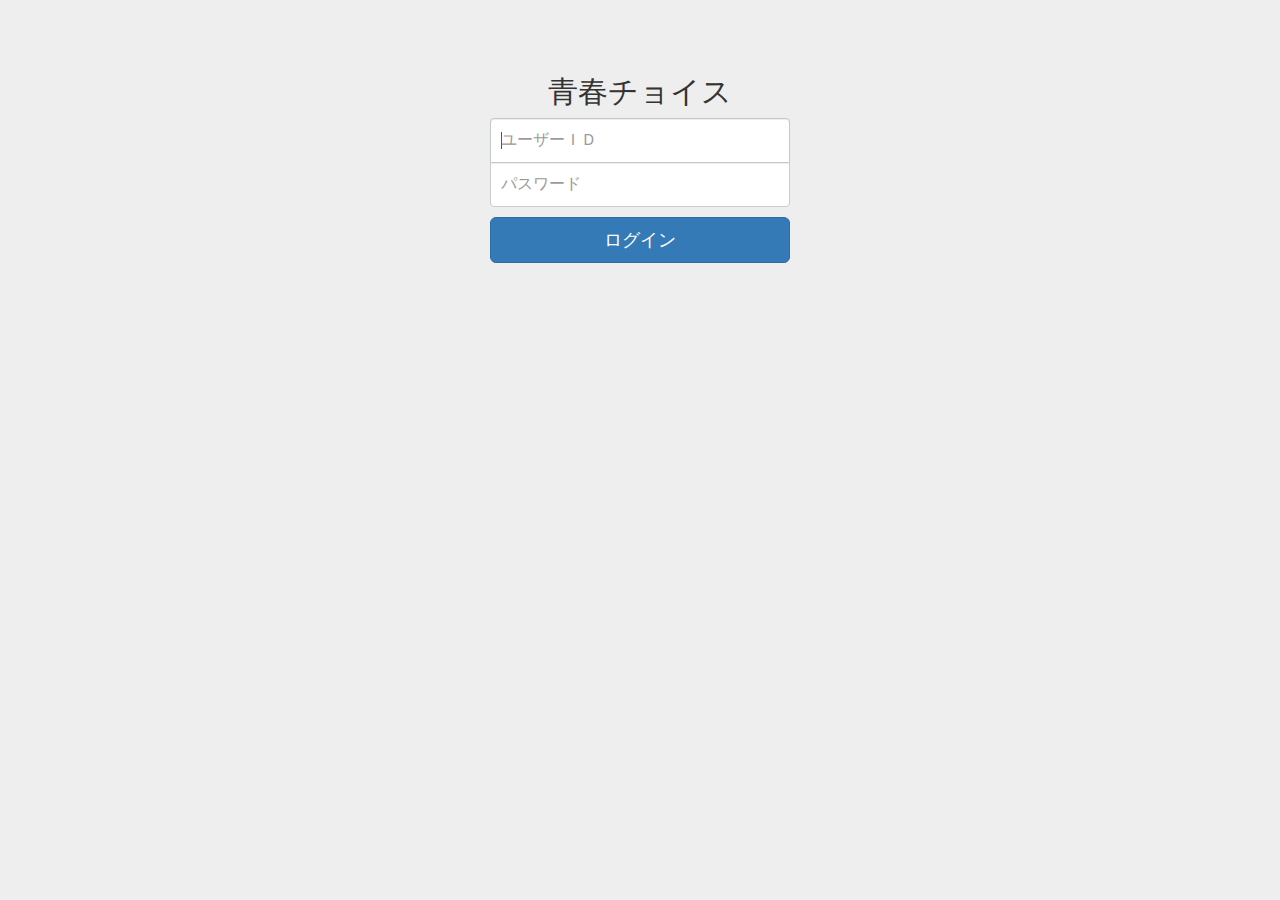
<file: signin-service/index.html>
<!DOCTYPE html>
<html lang="ja">

<head>
<meta http-equiv="Content-Type" content="text/html; charset=UTF-8">

<script type="text/javascript">
	window.onload = function indxOnload() {
		location.href = "./html/signin.html";
	};
</script>

</head>

<body>
index.html
</body>


</html>
</file>
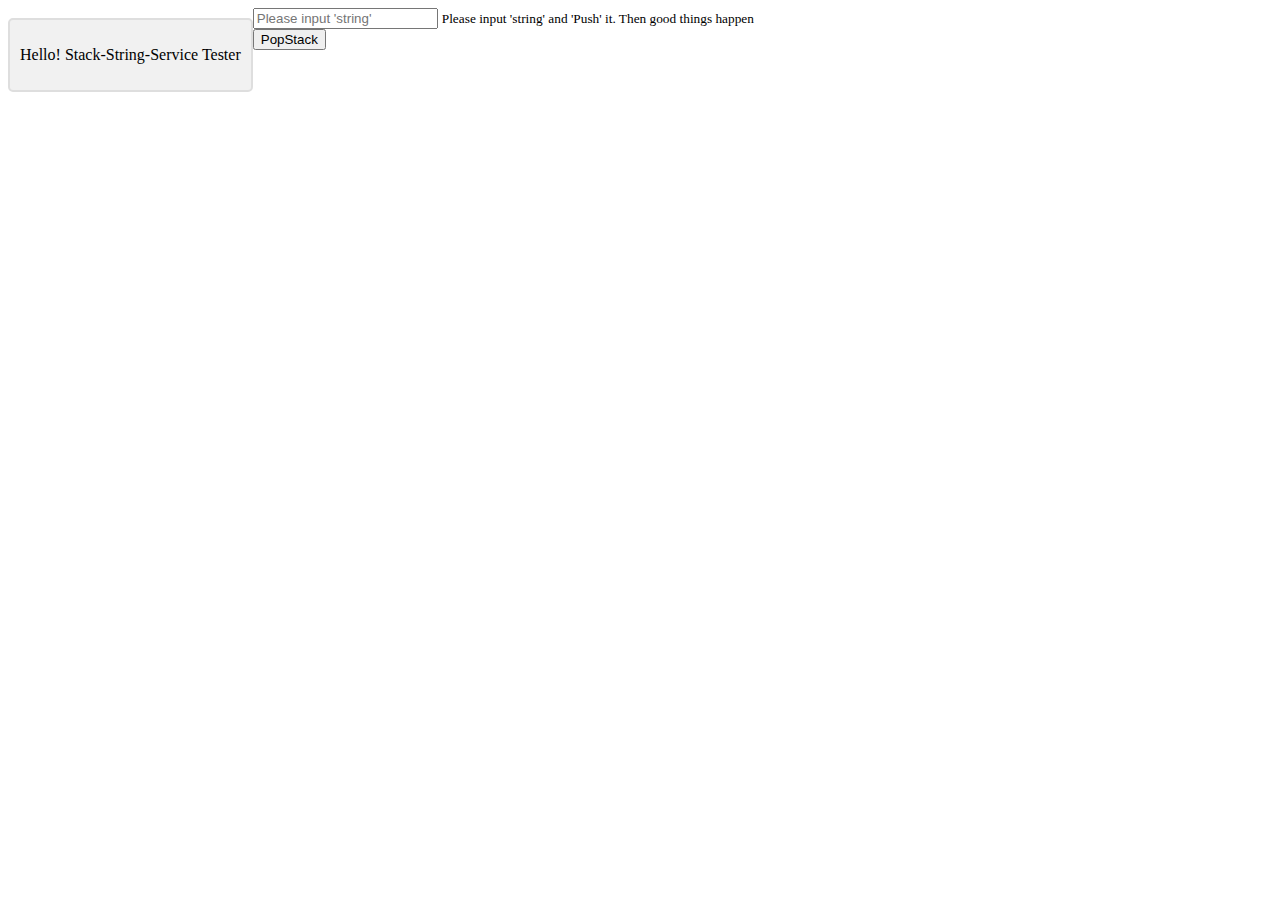
<file: StackStringTester.html>
<html>
<link rel="stylesheet"
	href="https://stackpath.bootstrapcdn.com/bootstrap/4.1.3/css/bootstrap.min.css"
	integrity="sha384-MCw98/SFnGE8fJT3GXwEOngsV7Zt27NXFoaoApmYm81iuXoPkFOJwJ8ERdknLPMO"
	crossorigin="anonymous">
<head>
<meta charset="utf-8">
<title>stack string tester</title>
</head>

<!-- CSS Declaration. -->
<style type="text/css">
/* Chat containers */
.container {
	border: 2px solid #dedede;
	background-color: #f1f1f1;
	border-radius: 5px;
	padding: 10px;
	margin: 10px 0;
	float: left;
}

/* Darker chat container */
.darker {
	border-color: #ccc;
	background-color: #ddd;
	float: right;
}
</style>

<body>
	<div id="testResult">
		<div class="container">
			<p>Hello! Stack-String-Service Tester</p>
		</div>
	</div>

	<div class="form-group">
		<input type="text" class="form-control" id="stringTester1"
			placeholder="Please input 'string'"> <small
			id="stackstringHelp" class="form-text text-muted">Please
			input 'string' and 'Push' it. Then good things happen</small>
	</div>

	<button type="button" class="btn btn-primary btn-block" id="PushPopBtn"
		onclick="onClickBtn()">PopStack</button>


	<!-- JS Declaration. -->
	<script src="https://code.jquery.com/jquery-3.3.1.slim.min.js"
		integrity="sha384-q8i/X+965DzO0rT7abK41JStQIAqVgRVzpbzo5smXKp4YfRvH+8abtTE1Pi6jizo"
		crossorigin="anonymous"></script>
	<script
		src="https://cdnjs.cloudflare.com/ajax/libs/popper.js/1.14.3/umd/popper.min.js"
		integrity="sha384-ZMP7rVo3mIykV+2+9J3UJ46jBk0WLaUAdn689aCwoqbBJiSnjAK/l8WvCWPIPm49"
		crossorigin="anonymous"></script>
	<script
		src="https://stackpath.bootstrapcdn.com/bootstrap/4.1.3/js/bootstrap.min.js"
		integrity="sha384-ChfqqxuZUCnJSK3+MXmPNIyE6ZbWh2IMqE241rYiqJxyMiZ6OW/JmZQ5stwEULTy"
		crossorigin="anonymous"></script>

	<script type="text/javascript">
		$('#stringTester1').change(function buttonValModify() {
			if(document.getElementById("stringTester1").value == "") {
				$('#PushPopBtn').text("PopStack");
			} else {
				$('#PushPopBtn').text("PushStack");
			}
		});

		function pushStack() {
			console.log("-- start pushStack --");
			var head = "<div class=\"container darker\"><p>";
			var str = document.getElementById("stringTester1").value;
			var foot = "</p></div>";
			var appendTex = head + str + foot;
			$('#testResult').append(appendTex);

			var xhr = new XMLHttpRequest();
			var url = "https://stack-string.herokuapp.com/PushStack?string="
					+ encodeURIComponent(str);
			xhr.open("POST", url, true);
			xhr.send("");
		}

		function popStack() {
			console.log("-- start popStack --");
			
			var xhr = new XMLHttpRequest();
			var url = "https://stack-string.herokuapp.com/PopStack"
			xhr.open("GET", url, false);
			xhr.send("");

			console.log(xhr.response);
			var res = (xhr.response).split("'");

			if(res[1] === undefined) {
				//何もしない.
			} else {
				var head = "<div class=\"container\"><p>";
				var str = res[1];
				var foot = "</p></div>";
				var appendTex = head + str + foot;
				$('#testResult').append(appendTex);
			}
		}

		function onClickBtn() {
			var txtFild = document.getElementById("stringTester1");

			var str = txtFild.value;
			if (str == "") {
				popStack();
			} else {
				pushStack();
			}
			console.log(str);
		}
	</script>


</body>

</html>
</file>
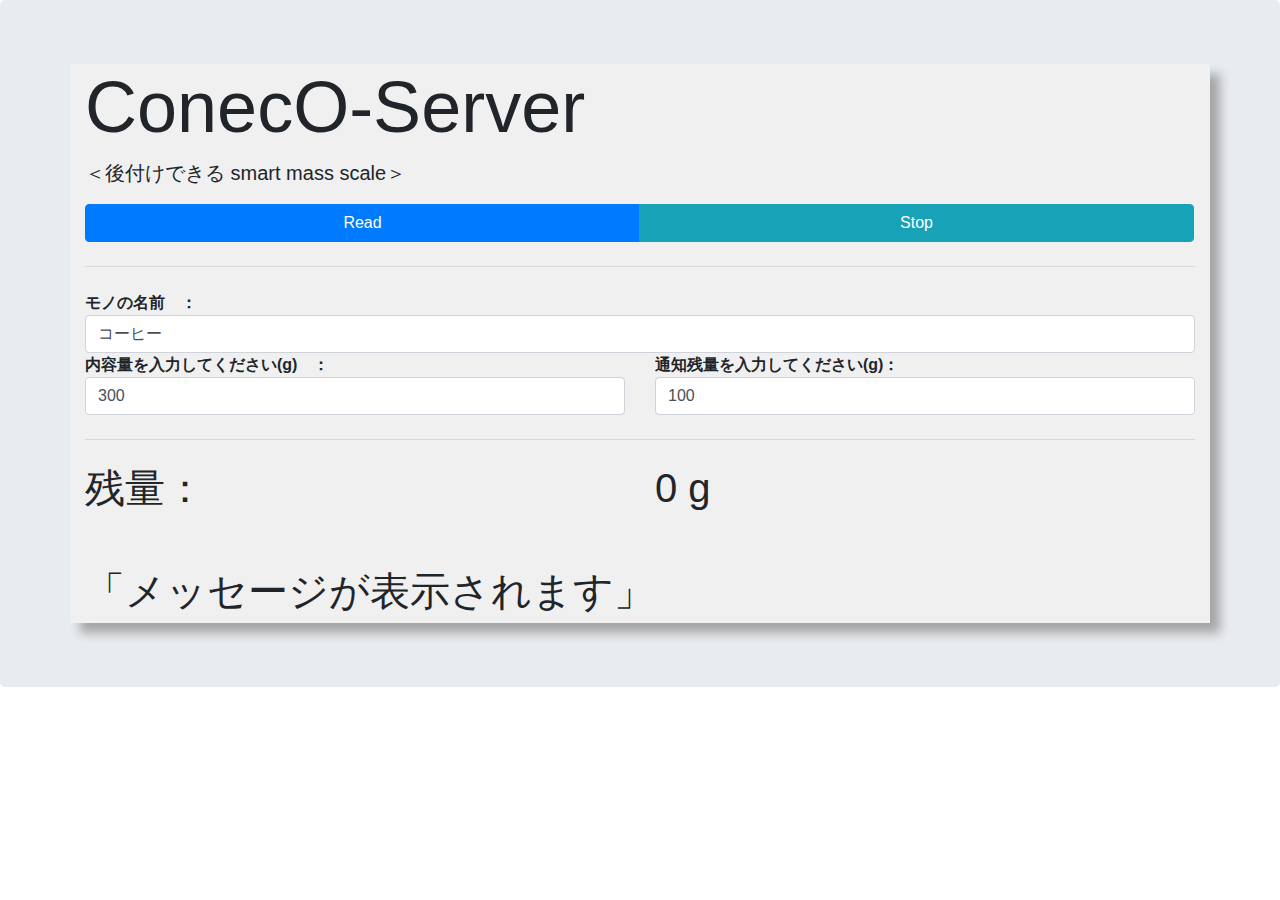
<file: bluejelly/coneco-mass.html>
<!doctype html>
<!--
Copyright 2017 JellyWare Inc. All Rights Reserved.
-->
<html>

<head>
  <meta charset="utf-8">
  <meta http-equiv="X-UA-Compatible" content="IE=edge">
  <meta name="description" content="BlueJelly">
  <meta name="viewport" content="width=640, maximum-scale=1.0, user-scalable=yes">
  <title>ConecO-Server</title>
  <link href="https://fonts.googleapis.com/css?family=Lato:100,300,400,700,900" rel="stylesheet" type="text/css">
  <link rel="stylesheet" href="style.css">
  <link rel="stylesheet" href="https://stackpath.bootstrapcdn.com/bootstrap/4.1.3/css/bootstrap.min.css">
  <script type="text/javascript" src="bluejelly.js"></script>
</head>

<body>
  <div class="jumbotron">
    <div class="container">
      <h2 class="display-3">ConecO-Server</h2>
      <p class="lead">＜後付けできる smart mass scale＞</p>
      <div class="btn-group btn-block">
        <button id="startNotifications" class="btn btn-primary col-md-6 col-sm-6 col-xs-6">Read</button>
        <button id="stopNotifications" class="btn btn-info col-md-6 col-sm-6 col-xs-6">Stop</button>
      </div>
      <!-- <button class="btn" onClick="testApi()">debug</button> -->
      <hr class="my-4">

      <div class="row">
        <div class="col-md-12 col-sm-12 col-xs-12" id="object-scl-field">
          <td align="right"><b> モノの名前　：</b></td>
          <td><input class="form-control" id="object-name-value" type="text" name="object-name" size="100" value="コーヒー"></td>
        </div>
        <div class="col-md-6 col-sm-12 col-xs-12" id="max-scl-field">
          <td align="right"><b> 内容量を入力してください(g)　：</b></td>
          <td><input class="form-control" id="max-scl-value" type="number" name="maximum-scale" size="100" value="300"></td>
        </div>
        <div class="col-md-6 col-sm-12 col-xs-12" id="notif-scl-field">
          <td align="right"><b> 通知残量を入力してください(g)：</b></td>
          <td><input class="form-control" id="notif-scl-value" type="number" name="notification-scale" size="30" value="100"></td>
        </div>
      </div>
      <hr class="my-4">

      <div class="row">
        <div class="col-md-6 col-sm-6 col-xs-12">
          <h1 id="unit"></h1>
        </div>
        <div class="col-md-6 col-sm-6 col-xs-12">
          <h1 id="data_text">0 g</h1>
        </div>
        <div class="col-md-12 col-sm-12 col-xs-12">
          <h2 id="tmp_text">　</h2>
        </div>
        <div class="col-md-12 col-sm-12 col-xs-12">
          <h1 id="status_text"></h1>
        </div>
      </div>

    </div>
  </div>

  <script src="https://stackpath.bootstrapcdn.com/bootstrap/4.1.3/js/bootstrap.min.js"></script>
  <script>
    //--------------------------------------------------
    //Nak Add.
    //--------------------------------------------------
    counter = 0;
    value = 0;

    function testApi() {
      value = 100
      modifyHtmlValue();
    }

    function getObjectNameValue() {
      retValue = document.getElementById("object-name-value").value;
      console.log("object-name-value=" + retValue);
      return retValue;
    }

    function getNotificationScale() {
      retValue = document.getElementById("notif-scl-value").value;
      console.log("notif-scl-value=" + retValue);
      return retValue;
    }

    function getMaximumScale() {
      retValue = document.getElementById("max-scl-value").value;
      console.log("max-scl-value=" + retValue);
      return retValue;
    }

    //--------------------------------------------------
    //Global変数
    //--------------------------------------------------
    //BlueJellyのインスタンス生成
    var ble = new BlueJelly();


    //--------------------------------------------------
    //ロード時の処理
    //--------------------------------------------------
    window.onload = function () {
      document.getElementById('unit').innerHTML = "残量：";
      document.getElementById('status_text').innerHTML = "「メッセージが表示されます」";
      //UUIDの設定
      ble.setUUID("UUID1", "713d0000-503e-4c75-ba94-3148f18d941e", "713d0002-503e-4c75-ba94-3148f18d941e");  //BLEnano SimpleControl rx_uuid
    }


    //--------------------------------------------------
    //Scan後の処理
    //--------------------------------------------------
    ble.onScan = function (deviceName) {
      //document.getElementById('device_name').innerHTML = deviceName;
      //document.getElementById('status').innerHTML = "found device!";
    }


    //--------------------------------------------------
    //ConnectGATT後の処理
    //--------------------------------------------------
    ble.onConnectGATT = function (uuid) {
      console.log('> connected GATT!');

      //document.getElementById('uuid_name').innerHTML = uuid;
      //document.getElementById('status').innerHTML = "connected GATT!";
    }

    //--------------------------------------------------
    //Read後の処理：得られたデータの表示など行う
    //--------------------------------------------------
    ble.onRead = function (data, uuid) {
      updateValue(data);

      //フォーマットに従って値を取得
      if (counter > 100) {
        counter = 0;

        notificationValue = getNotificationScale();
        objectNameValue = getObjectNameValue();
        var xhr = new XMLHttpRequest();
        var url = "https://stack-string.herokuapp.com/PushStack/mass-value?string="
          + encodeURIComponent(value + "," + notificationValue + "," + objectNameValue);
        xhr.open("POST", url, true);
        xhr.send("");

        var xhr2 = new XMLHttpRequest();
        var url2 = "https://stack-string.herokuapp.com/PushStack/mass?string="
          + encodeURIComponent(value + "," + notificationValue + "," + objectNameValue);
        xhr2.open("POST", url2, true);
        xhr2.send("");
      } else {
        counter++;
      }

      modifyHtmlValue();
    }

    //--------------------------------------------------
    //Nak Add.
    //--------------------------------------------------
    function updateValue(data) {
      //TODO 有賀さんメソッドと結合
      value = Math.round(data.getInt16(0) * 0.771 - 126.48);//2Byteの場合のフォーマット

      //コンソールに値を表示
      console.log("value = " + value);
    }

    function modifyHtmlValue() {
      notificationValue = getNotificationScale();

      if (-100 <= value && value < notificationValue) {
        attention = "「通知残量を下回りました。お知らせします。」";
      }
      else if (notificationValue <= value && value <= notificationValue * 1.25) {
        attention = "「そろそろなくなりそうです。」"
      }
      else {
        attention = "「まだ十分残っています」"
      }

      //HTMLに値を表示
      document.getElementById('unit').innerHTML = getObjectNameValue() + "残量：";
      document.getElementById('data_text').innerHTML = Math.round(value) + " g";
      document.getElementById('status_text').innerHTML = attention;
    }

    //--------------------------------------------------
    //Start Notify後の処理
    //--------------------------------------------------
    ble.onStartNotify = function (uuid) {
      console.log('> Start Notify!');

      //document.getElementById('uuid_name').innerHTML = uuid;
      //document.getElementById('status').innerHTML = "測定中...";
    }


    //--------------------------------------------------
    //Stop Notify後の処理
    //--------------------------------------------------
    ble.onStopNotify = function (uuid) {
      console.log('> Stop Notify!');

      //document.getElementById('uuid_name').innerHTML = uuid;
      //document.getElementById('status').innerHTML = "stopped Notify";
    }


    //-------------------------------------------------
    //ボタンが押された時のイベント登録
    //--------------------------------------------------
    document.getElementById('startNotifications').addEventListener('click', function () {
      ble.startNotify('UUID1');
    });

    document.getElementById('stopNotifications').addEventListener('click', function () {
      ble.stopNotify('UUID1');
    });


  </script>
</body>

</html>
</file>
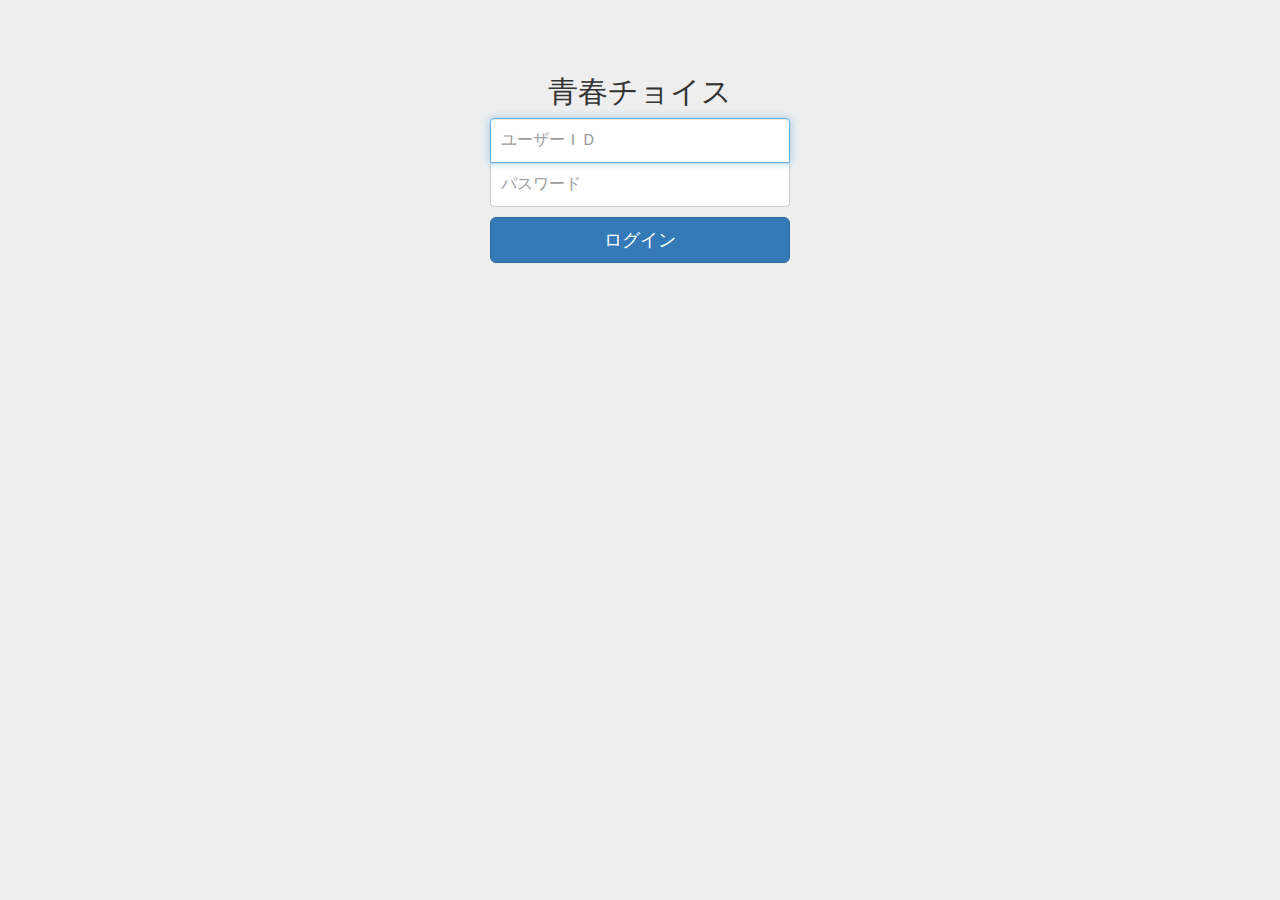
<file: signin-service/html/signin.html>
<!DOCTYPE html>
<html lang="ja">

<head>
<meta http-equiv="Content-Type" content="text/html; charset=UTF-8">

<link rel="icon" href="../img/favicon.png" sizes="16x16" type="image/png">
<title>青春ﾁｮｲｽ</title>

<!-- Bootstrap core CSS Link -->
<link href="../css/bootstrap.min.css" rel="stylesheet">

<!-- SigninTemplate css Link. -->
<link href="../css/signin.css" rel="stylesheet">

<!-- SigninTemplate css Link. -->
<link href="../css/common.css" rel="stylesheet">

</head>

<body>

	<div class="container">
		<form class="form-signin" id="formSignin" onSubmit="return pressLoginButton();">
			<h2 class="form-signin-heading">青春チョイス</h2>
			<label for="inputUserId" class="sr-only">UserId</label>
			<input type="userid" id="inputUserId" class="form-control" placeholder="ユーザーＩＤ" required="" autofocus="">
			<label for="inputPassword" class="sr-only">Password</label> 
			<input type="password" id="inputPassword" class="form-control" placeholder="パスワード" required="">
			<button class="btn btn-lg btn-primary btn-block" type="submit">ログイン</button>
		</form>
	</div>

	<script type="text/javascript">
		function pressLoginButton() {
			var useridValue = document.forms.formSignin.inputUserId.value;
			if (useridValue != null && useridValue != "") {
				console.log("pressLoginButton() in if");
				location.href = "./tagselect.html";
				return false;
			} else {
				//No Action.
			}
		};
	</script>

</body>


</html>
</file>
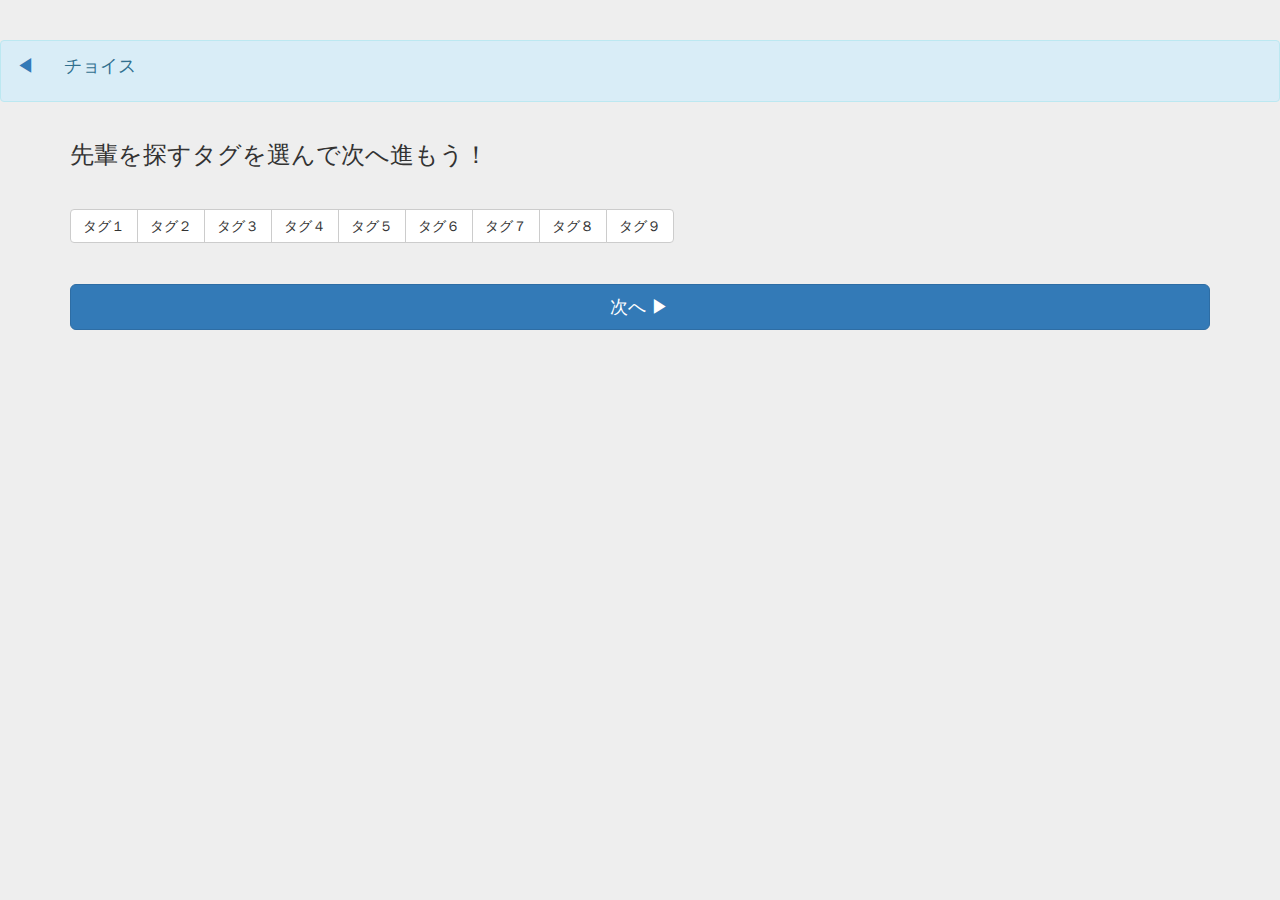
<file: signin-service/html/tagselect.html>
<!DOCTYPE html>
<html lang="ja">
<head>
<meta http-equiv="Content-Type" content="text/html; charset=UTF-8">

<link rel="icon" href="../img/favicon.png" sizes="16x16"
	type="image/png">
<title>青春ﾁｮｲｽ</title>

<!-- Bootstrap core CSS Link -->
<link href="../css/bootstrap.min.css" rel="stylesheet">

<!-- SigninTemplate css Link. -->
<link href="../css/common.css" rel="stylesheet">

</head>


<body>
	<!-- header -->
	<nav class="navbar fixed-top alert-info">
		<a class="navbar-brand"
			href="javascript:history.back()">◀</a>
		<p class="navbar-brand">チョイス</p>
	</nav>

	<!-- Main contents -->
	<div class="container">
		<h3>先輩を探すタグを選んで次へ進もう！</h3>
		<hr>
		
		<div class="btn-group" data-toggle="buttons">
			<label class="btn btn-default"> <input type="checkbox"
				autocomplete="off"> タグ１
			</label> <label class="btn btn-default"> <input
				type="checkbox" autocomplete="off"> タグ２
			</label> <label class="btn btn-default"> <input
				type="checkbox" autocomplete="off"> タグ３
			</label> <label class="btn btn-default"> <input
				type="checkbox" autocomplete="off"> タグ４
			</label> <label class="btn btn-default"> <input
				type="checkbox" autocomplete="off"> タグ５
			</label> <label class="btn btn-default"> <input
				type="checkbox" autocomplete="off"> タグ６
			</label> <label class="btn btn-default"> <input
				type="checkbox" autocomplete="off"> タグ７
			</label> <label class="btn btn-default"> <input
				type="checkbox" autocomplete="off"> タグ８
			</label> <label class="btn btn-default"> <input
				type="checkbox" autocomplete="off"> タグ９
			</label>
		</div>
		
		<hr>
		
		<button class="btn btn-lg btn-primary btn-block" type="submit" onClick="pressNextButton();">次へ ▶</button>
	</div>

	<script type="text/javascript" src='../js/jquery-3.3.1.min.js'></script>
	<script type="text/javascript" src='../js/bootstrap.js'></script>
	
	<script type="text/javascript">
		function pressNextButton() {
			location.href = "./userlist.html";
		};
	</script>

</body>


</html>
</file>
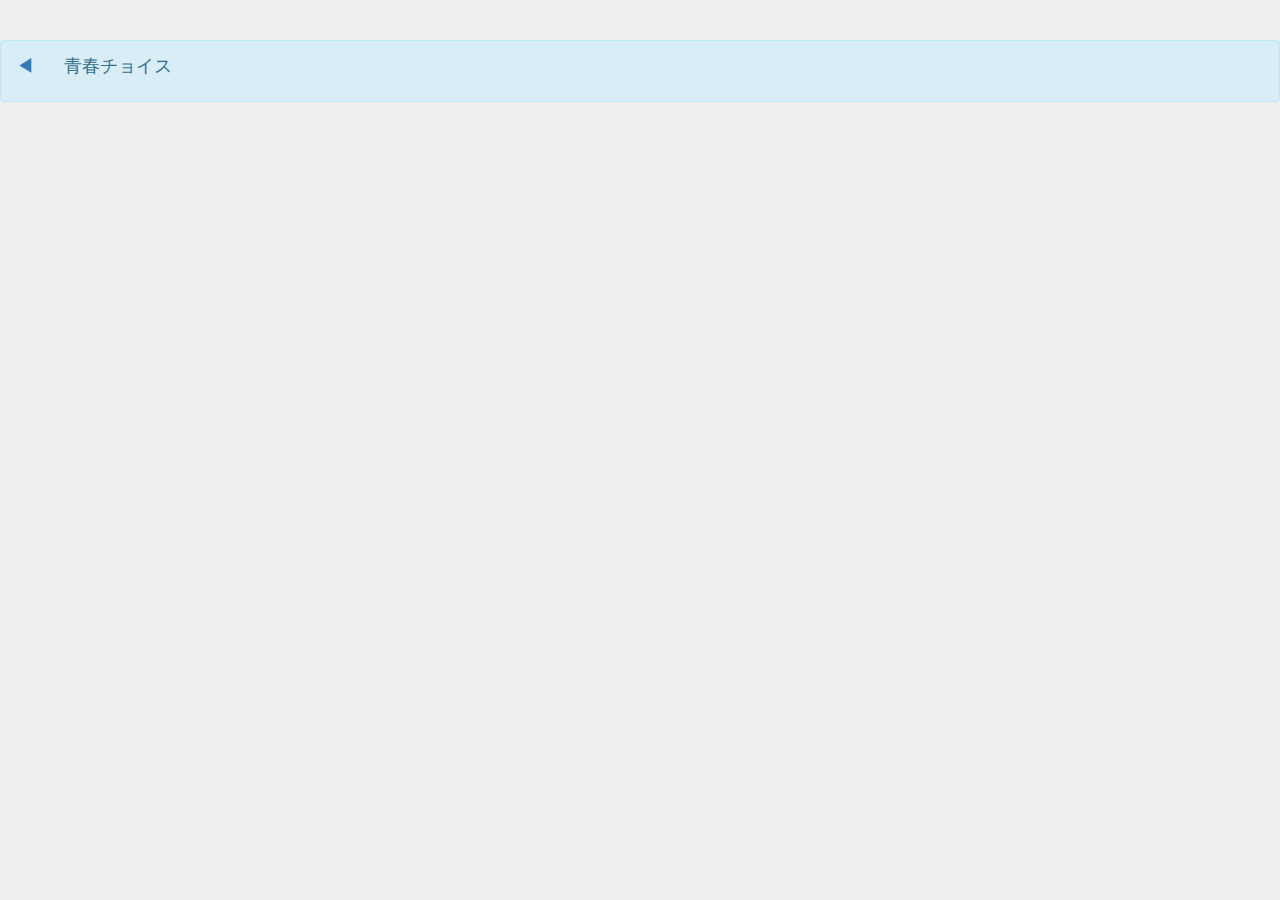
<file: signin-service/html/template.html>
<!DOCTYPE html>
<html lang="ja">
<head>
<meta http-equiv="Content-Type" content="text/html; charset=UTF-8">

<link rel="icon" href="../img/favicon.png" sizes="16x16" type="image/png">
<title>青春ﾁｮｲｽ</title>

<!-- Bootstrap core CSS Link -->
<link href="../css/bootstrap.min.css" rel="stylesheet">

<!-- SigninTemplate css Link. -->
<link href="../css/common.css" rel="stylesheet">

</head>

<body>
	<!-- header -->
	<nav class="navbar fixed-top alert-info">
		<a class="navbar-brand"
			href="javascript:history.back()">◀</a>
		<p class="navbar-brand">青春チョイス</p>
	</nav>

	<!-- Main contents -->
	<div class="container">
	</div>
	<!-- /.container -->

	<script type="text/javascript" src='../js/jquery-3.3.1.min.js'></script>
	<script type="text/javascript" src='../js/bootstrap.js'></script>
</body>

</html>
</file>
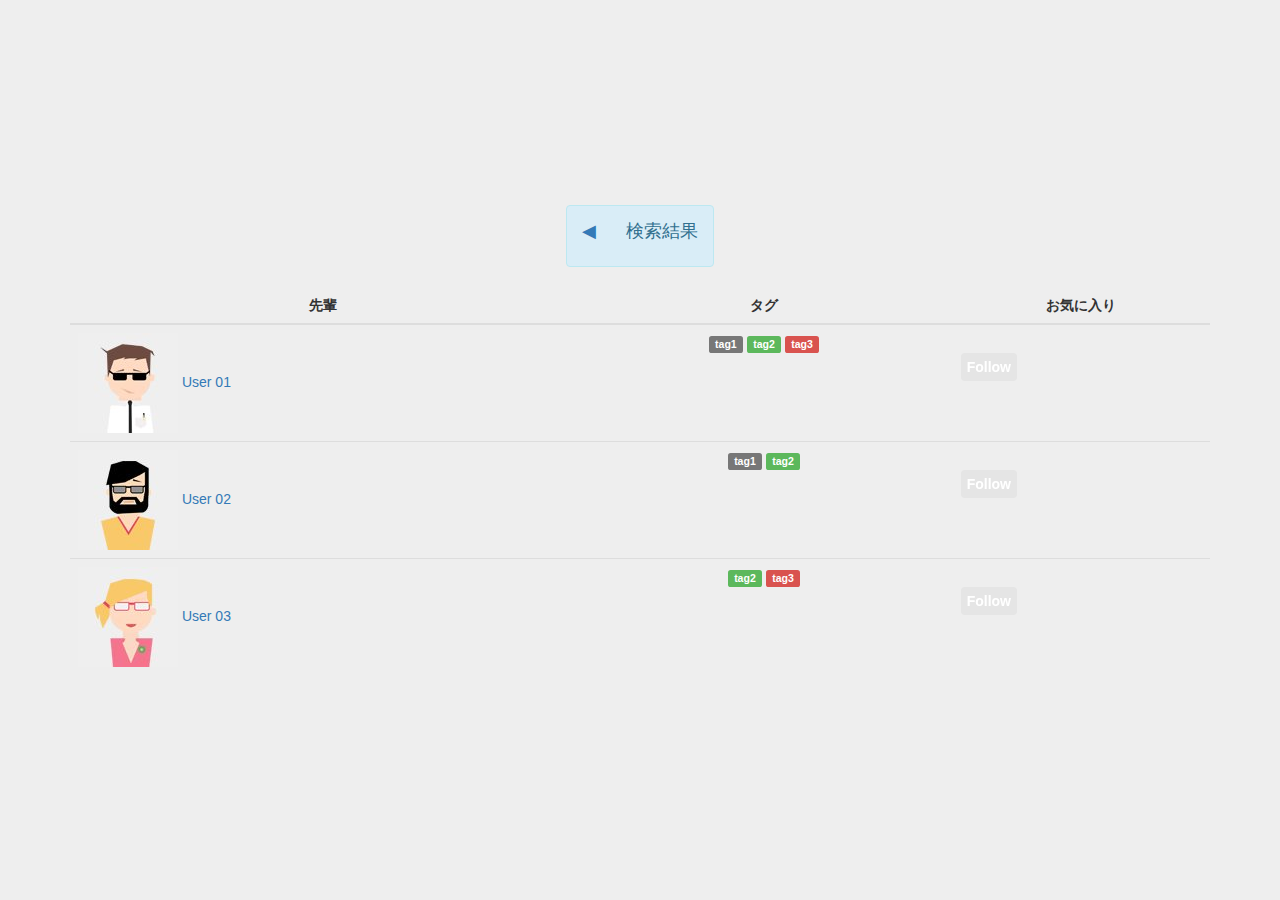
<file: signin-service/html/userlist.html>
<!DOCTYPE html>
<html lang="en">
<head>
<meta http-equiv="Content-Type" content="text/html; charset=UTF-8">

<link rel="icon" href="../img/favicon.png" sizes="16x16" type="image/png">
<title>青春ﾁｮｲｽ</title>

<!-- Bootstrap core CSS Link -->
<link href="../css/bootstrap.min.css" rel="stylesheet">

<!-- SigninTemplate css Link. -->
<link href="../css/common.css" rel="stylesheet">

<!-- Toggle Design css Link -->
<link href="../css/toggle.css" rel="stylesheet">

</head>

<body>
	<!-- header -->
	<nav class="navbar fixed-top alert-info">
		<a class="navbar-brand"
			href="javascript:history.back()">◀</a>
		<p class="navbar-brand">検索結果</p>
	</nav>

	<!-- Main contents -->
	<div class="container bootstrap snippet">
		<div class="row">
			<div class="col-lg-12">
				<div class="main-box no-header clearfix">
					<div class="main-box-body clearfix">
						<div class="table-responsive">
							<table class="table user-list">
								<thead>
									<tr>
										<th class="text-center"><span>先輩</span></th>
										<th class="text-center"><span>タグ</span></th>
										<th class="text-center"><span>お気に入り</span></th>
									</tr>
								</thead>
								<tbody>
									<tr>
										<td><img src="../img/user_1.jpg"
											alt=""> <a href="./user01.html" class="user-link">User 01</a></td>
										<td class="text-center">
											<span class="label label-default">tag1</span>
											<span class="label label-success">tag2</span>
											<span class="label label-danger">tag3</span>
										</td>
										<td class="text-center">
											<label class='tgl-btn' for='cb5'></label>
											<input class='tgl tgl-flip' id='cb5' type='checkbox'>
											<label class='tgl-btn' data-tg-off='Follow' data-tg-on='Follow' for='cb5'></label>
											<label class='tgl-btn' for='cb5'></label>
										</td>
									</tr>

									<tr>
										<td><img src="../img/user_3.jpg"
											alt=""> <a href="./user02.html" class="user-link">User 02</a> </td>
										<td class="text-center">
											<span class="label label-default">tag1</span>
											<span class="label label-success">tag2</span>
										</td>
										<td class="text-center">
											<label class='tgl-btn' for='cb6'></label>
											<input class='tgl tgl-flip' id='cb6' type='checkbox'>
											<label class='tgl-btn' data-tg-off='Follow' data-tg-on='Follow' for='cb6'></label>
											<label class='tgl-btn' for='cb6'></label>
										</td>
									</tr>

									<tr>
										<td><img src="../img/user_2.jpg"
											alt=""> <a href="./user03.html" class="user-link">User 03</a> </td>
										<td class="text-center">
											<span class="label label-success">tag2</span>
											<span class="label label-danger">tag3</span>
										</td>
										<td class="text-center">
											<label class='tgl-btn' for='cb7'></label>
											<input class='tgl tgl-flip' id='cb7' type='checkbox'>
											<label class='tgl-btn' data-tg-off='Follow' data-tg-on='Follow' for='cb7'></label>
											<label class='tgl-btn' for='cb7'></label>
										</td>
									</tr>
								</tbody>
							</table>
						</div>
					</div>
				</div>
			</div>
		</div>
	</div>
	<!-- /.container -->

	<script type="text/javascript" src='../js/jquery-3.3.1.min.js'></script>
	<script type="text/javascript" src='../js/bootstrap.js'></script>
</body>

</html>
</file>
<file: bluejelly/style.css>
@charset "utf-8";
/* CSS Document */
body {
  padding-top: auto;
  padding-bottom: auto;
  background-color: #eee;
}

hr{
  border-width: 1px;
  border-color: #fff;
  border-style: solid;
  margin: 20px 0px 20px 0px;
}

.container{
  margin: auto;
  width: auto;
  min-height: auto;
  max-width: auto;
  box-shadow: 10px 10px 10px rgba(0,0,0,0.3);
  background-color: #f0f0f0;
  position: auto;
}

.margin{
  border-left:  70px;
  border-right: 70px;
  border-style: solid;
  box-sizing: border-box;
  border-color: rgba(0, 0, 0, 0);
}


.chart {
  position: relative;
  float: left; 
  margin-right: 20px;
}
.chart .count {
  position: absolute;
  border-radius: 50%;
  top: 24px;
  left: 24px;
  height: 152px;
  width: 152px;
}

.chart em, 
.chart span {
  font-family: Arial;
  font-weight: bold;
  width: 100%;
  text-align: center;
}
.chart em {
  display: block;
  font-size: 50px;
  font-style: normal;
  color: #fff;
  line-height: 150px;
}
.chart .caption {
  position: absolute;
  top: 50px;
  left: 40px;
  color: #fff;
}
#chart2 .count {
  background: url(http://startapp.jp/img/refs/jsfiddle_medium_6628140291.jpg) -20px -20px no-repeat;

}
#chart2 .count em {
  color: #fff;
  color: rgba(255, 255, 255, 0.8);
}
</file>
<file: signin-service/css/signin.css>
.form-signin {
  max-width: 330px;
  padding: 15px;
  margin: 0 auto;
}
.form-signin .form-signin-heading,
.form-signin .checkbox {
  margin-bottom: 10px;
  text-align: center;
}
.form-signin .checkbox {
  font-weight: normal;
}
.form-signin .form-control {
  position: relative;
  height: auto;
  -webkit-box-sizing: border-box;
     -moz-box-sizing: border-box;
          box-sizing: border-box;
  padding: 10px;
  font-size: 16px;
}
.form-signin .form-control:focus {
  z-index: 2;
}
.form-signin input[type="userid"] {
  margin-bottom: -1px;
  border-bottom-right-radius: 0;
  border-bottom-left-radius: 0;
}
.form-signin input[type="password"] {
  margin-bottom: 10px;
  border-top-left-radius: 0;
  border-top-right-radius: 0;
}
</file>
<file: signin-service/css/common.css>
body {
  padding-top: 40px;
  padding-bottom: 40px;
  background-color: #eee;
}
</file>
<file: signin-service/css/toggle.css>
html, body {
  display: flex;
  min-height: 100%;
  justify-content: center;
  align-items: center;
  flex-direction: column;
  font-family: sans-serif;
}

ul, li {
  list-style: none;
  margin: 0;
  padding: 0;
}

.tg-list {
  text-align: center;
  display: flex;
  align-items: center;
}

.tg-list-item {
  margin: 0 20px;
}

h2 {
  color: #777;
}

h4 {
  color: #999;
}

.tgl {
  display: none;
}
.tgl, .tgl:after, .tgl:before, .tgl *, .tgl *:after, .tgl *:before, .tgl + .tgl-btn {
  box-sizing: border-box;
}
.tgl::-moz-selection, .tgl:after::-moz-selection, .tgl:before::-moz-selection, .tgl *::-moz-selection, .tgl *:after::-moz-selection, .tgl *:before::-moz-selection, .tgl + .tgl-btn::-moz-selection {
  background: none;
}
.tgl::selection, .tgl:after::selection, .tgl:before::selection, .tgl *::selection, .tgl *:after::selection, .tgl *:before::selection, .tgl + .tgl-btn::selection {
  background: none;
}
.tgl + .tgl-btn {
  outline: 0;
  display: block;
  width: 4em;
  height: 2em;
  position: relative;
  cursor: pointer;
  -webkit-user-select: none;
     -moz-user-select: none;
      -ms-user-select: none;
          user-select: none;
}
.tgl + .tgl-btn:after, .tgl + .tgl-btn:before {
  position: relative;
  display: block;
  content: "";
  width: 50%;
  height: 100%;
}
.tgl + .tgl-btn:after {
  left: 0;
}
.tgl + .tgl-btn:before {
  display: none;
}
.tgl:checked + .tgl-btn:after {
  left: 50%;
}

.tgl-light + .tgl-btn {
  background: #f0f0f0;
  border-radius: 2em;
  padding: 2px;
  transition: all .4s ease;
}
.tgl-light + .tgl-btn:after {
  border-radius: 50%;
  background: #fff;
  transition: all .2s ease;
}
.tgl-light:checked + .tgl-btn {
  background: #9FD6AE;
}

/* .tgl-ios + .tgl-btn { */
/*   background: #fbfbfb; */
/*   border-radius: 2em; */
/*   padding: 2px; */
/*   transition: all .4s ease; */
/*   border: 1px solid #e8eae9; */
/* } */
/* .tgl-ios + .tgl-btn:after { */
/*   border-radius: 2em; */
/*   background: #fbfbfb; */
/*   transition: left 0.3s cubic-bezier(0.175, 0.885, 0.32, 1.275), padding 0.3s ease, margin 0.3s ease; */
/*   box-shadow: 0 0 0 1px rgba(0, 0, 0, 0.1), 0 4px 0 rgba(0, 0, 0, 0.08); */
/* } */
/* .tgl-ios + .tgl-btn:hover:after { */
/*   will-change: padding; */
/* } */
/* .tgl-ios + .tgl-btn:active { */
/*   box-shadow: inset 0 0 0 2em #e8eae9; */
/* } */
/* .tgl-ios + .tgl-btn:active:after { */
/*   padding-right: .8em; */
/* } */
/* .tgl-ios:checked + .tgl-btn { */
/*   background: #86d993; */
/* } */
/* .tgl-ios:checked + .tgl-btn:active { */
/*   box-shadow: none; */
/* } */
/* .tgl-ios:checked + .tgl-btn:active:after { */
/*   margin-left: -.8em; */
/* } */

/* .tgl-skewed + .tgl-btn { */
/*   overflow: hidden; */
/*   -webkit-transform: skew(-10deg); */
/*           transform: skew(-10deg); */
/*   -webkit-backface-visibility: hidden; */
/*           backface-visibility: hidden; */
/*   transition: all .2s ease; */
/*   font-family: sans-serif; */
/*   background: #888; */
/* } */
/* .tgl-skewed + .tgl-btn:after, .tgl-skewed + .tgl-btn:before { */
/*   -webkit-transform: skew(10deg); */
/*           transform: skew(10deg); */
/*   display: inline-block; */
/*   transition: all .2s ease; */
/*   width: 100%; */
/*   text-align: center; */
/*   position: absolute; */
/*   line-height: 2em; */
/*   font-weight: bold; */
/*   color: #fff; */
/*   text-shadow: 0 1px 0 rgba(0, 0, 0, 0.4); */
/* } */
/* .tgl-skewed + .tgl-btn:after { */
/*   left: 100%; */
/*   content: attr(data-tg-on); */
/* } */
/* .tgl-skewed + .tgl-btn:before { */
/*   left: 0; */
/*   content: attr(data-tg-off); */
/* } */
/* .tgl-skewed + .tgl-btn:active { */
/*   background: #888; */
/* } */
/* .tgl-skewed + .tgl-btn:active:before { */
/*   left: -10%; */
/* } */
/* .tgl-skewed:checked + .tgl-btn { */
/*   background: #86d993; */
/* } */
/* .tgl-skewed:checked + .tgl-btn:before { */
/*   left: -100%; */
/* } */
/* .tgl-skewed:checked + .tgl-btn:after { */
/*   left: 0; */
/* } */
/* .tgl-skewed:checked + .tgl-btn:active:after { */
/*   left: 10%; */
/* } */

/* .tgl-flat + .tgl-btn { */
/*   padding: 2px; */
/*   transition: all .2s ease; */
/*   background: #fff; */
/*   border: 4px solid #f2f2f2; */
/*   border-radius: 2em; */
/* } */
/* .tgl-flat + .tgl-btn:after { */
/*   transition: all .2s ease; */
/*   background: #f2f2f2; */
/*   content: ""; */
/*   border-radius: 1em; */
/* } */
/* .tgl-flat:checked + .tgl-btn { */
/*   border: 4px solid #7FC6A6; */
/* } */
/* .tgl-flat:checked + .tgl-btn:after { */
/*   left: 50%; */
/*   background: #7FC6A6; */
/* } */

.tgl-flip + .tgl-btn {
  padding: 2px;
  transition: all .2s ease;
  font-family: sans-serif;
  -webkit-perspective: 100px;
          perspective: 100px;
}
.tgl-flip + .tgl-btn:after, .tgl-flip + .tgl-btn:before {
  display: inline-block;
  transition: all .4s ease;
  width: 100%;
  text-align: center;
  position: absolute;
  line-height: 2em;
  font-weight: bold;
  color: #fff;
  position: absolute;
  top: 0;
  left: 0;
  -webkit-backface-visibility: hidden;
          backface-visibility: hidden;
  border-radius: 4px;
}
.tgl-flip + .tgl-btn:after {
  content: attr(data-tg-on);
  background: #02C66F;
  -webkit-transform: rotateY(-180deg);
          transform: rotateY(-180deg);
}
.tgl-flip + .tgl-btn:before {
  background: #e5e5e5;
  content: attr(data-tg-off);
}
.tgl-flip + .tgl-btn:active:before {
  -webkit-transform: rotateY(-20deg);
          transform: rotateY(-20deg);
}
.tgl-flip:checked + .tgl-btn:before {
  -webkit-transform: rotateY(180deg);
          transform: rotateY(180deg);
}
.tgl-flip:checked + .tgl-btn:after {
  -webkit-transform: rotateY(0);
          transform: rotateY(0);
  left: 0;
  background: #7FC6A6;
}
.tgl-flip:checked + .tgl-btn:active:after {
  -webkit-transform: rotateY(20deg);
          transform: rotateY(20deg);
}
</file>
